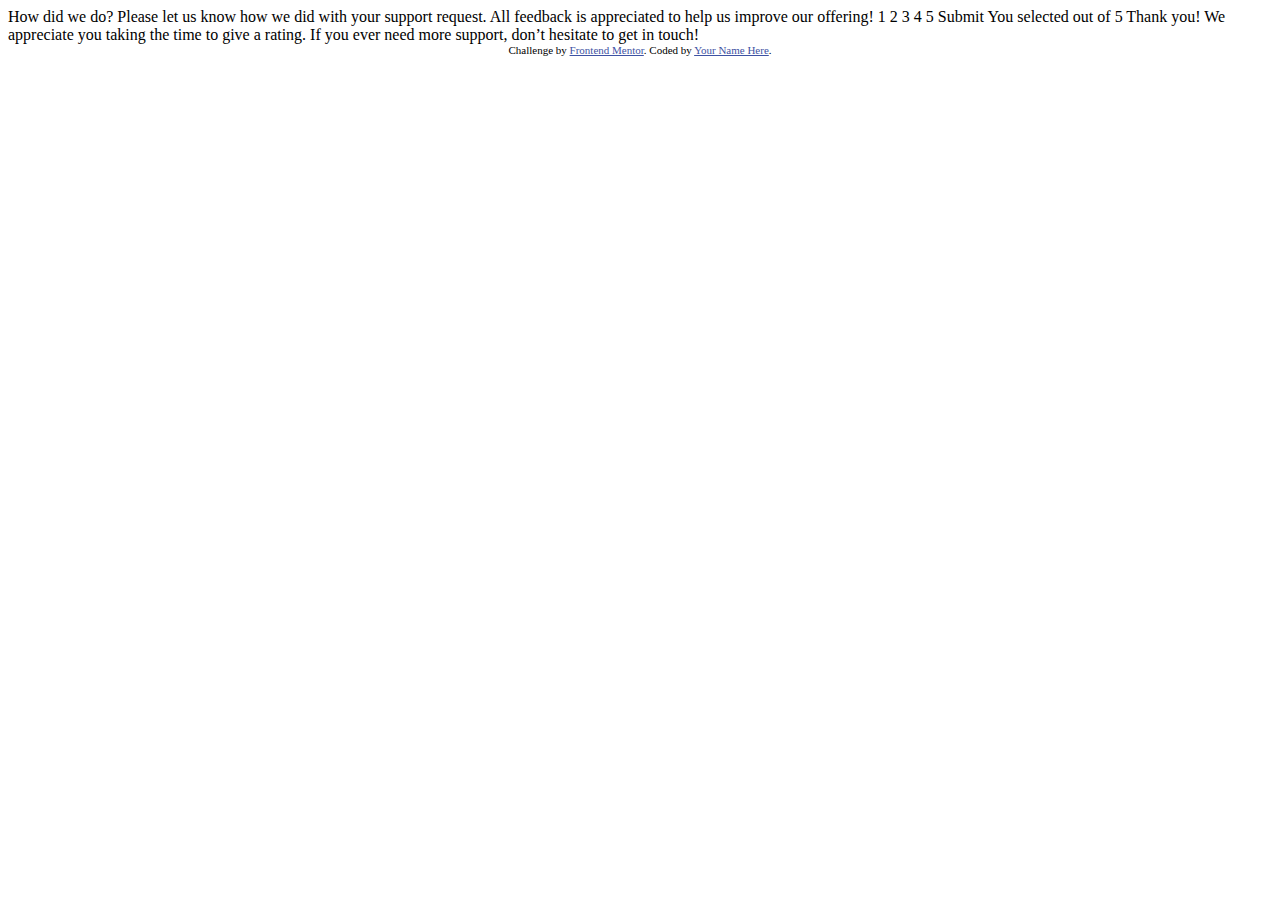
<file: interactive-rating-component-main/index.html>
<!DOCTYPE html>
<html lang="en">
<head>
  <meta charset="UTF-8">
  <meta name="viewport" content="width=device-width, initial-scale=1.0"> <!-- displays site properly based on user's device -->

  <link rel="icon" type="image/png" sizes="32x32" href="./images/favicon-32x32.png">
  
  <title>Frontend Mentor | Interactive rating component</title>

  <!-- Feel free to remove these styles or customise in your own stylesheet 👍 -->
  <style>
    .attribution { font-size: 11px; text-align: center; }
    .attribution a { color: hsl(228, 45%, 44%); }
  </style>
</head>
<body>

  <!-- Rating state start -->

  How did we do?

  Please let us know how we did with your support request. All feedback is appreciated 
  to help us improve our offering!

  1 2 3 4 5

  Submit

  <!-- Rating state end -->

  <!-- Thank you state start -->

  You selected <!-- Add rating here --> out of 5

  Thank you!

  We appreciate you taking the time to give a rating. If you ever need more support, 
  don’t hesitate to get in touch!

  <!-- Thank you state end -->

  
  <div class="attribution">
    Challenge by <a href="https://www.frontendmentor.io?ref=challenge" target="_blank">Frontend Mentor</a>. 
    Coded by <a href="#">Your Name Here</a>.
  </div>
</body>
</html>
</file>
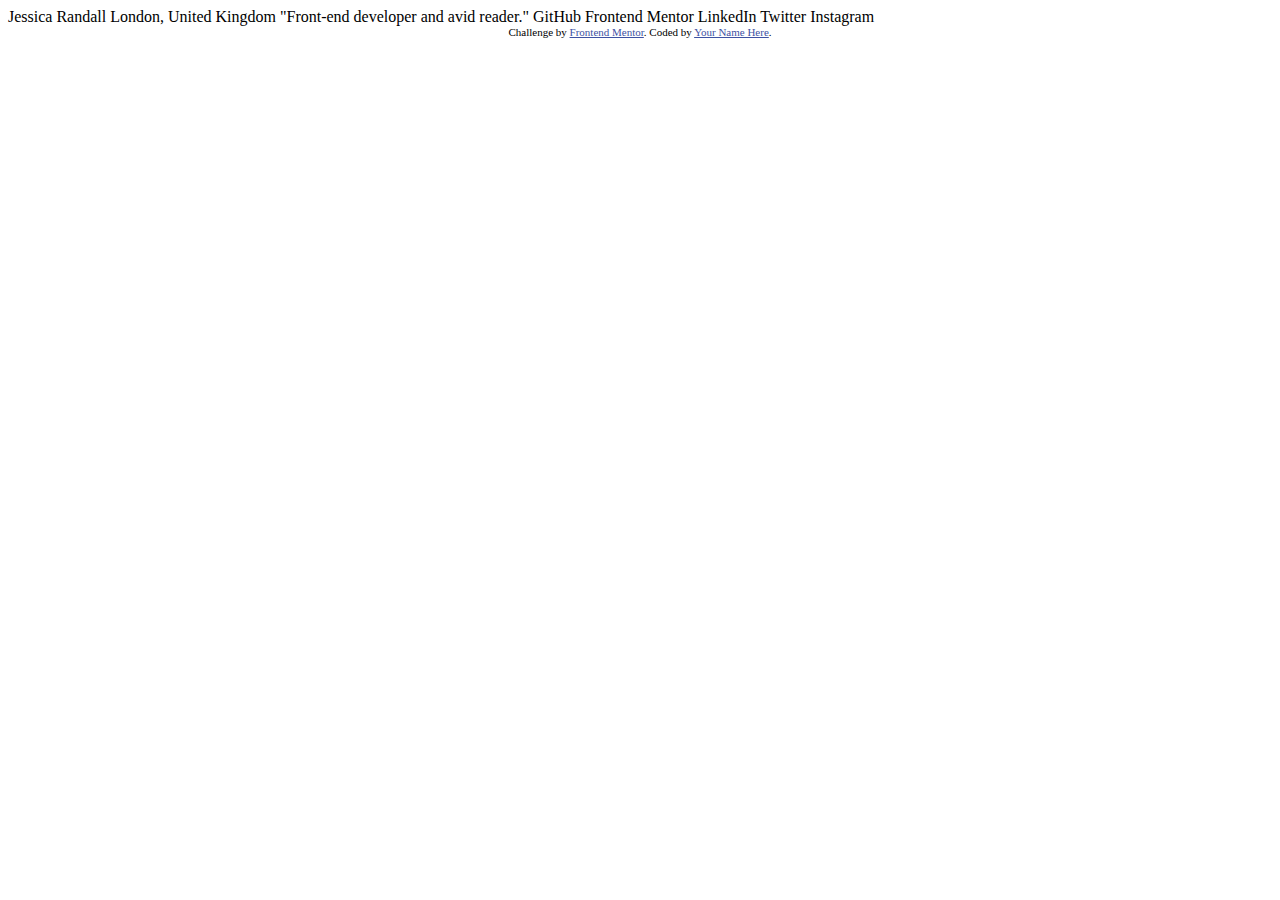
<file: social-links-profile-main/social-links-profile-main/index.html>
<!DOCTYPE html>
<html lang="en">
<head>
  <meta charset="UTF-8">
  <meta name="viewport" content="width=device-width, initial-scale=1.0"> <!-- displays site properly based on user's device -->

  <link rel="icon" type="image/png" sizes="32x32" href="./assets/images/favicon-32x32.png">
  
  <title>Frontend Mentor | Social links profile</title>

  <!-- Feel free to remove these styles or customise in your own stylesheet 👍 -->
  <style>
    .attribution { font-size: 11px; text-align: center; }
    .attribution a { color: hsl(228, 45%, 44%); }
  </style>
</head>
<body>

  Jessica Randall
  London, United Kingdom
  "Front-end developer and avid reader."

  GitHub
  Frontend Mentor
  LinkedIn
  Twitter
  Instagram
  
  <div class="attribution">
    Challenge by <a href="https://www.frontendmentor.io?ref=challenge" target="_blank">Frontend Mentor</a>. 
    Coded by <a href="#">Your Name Here</a>.
  </div>
</body>
</html>
</file>
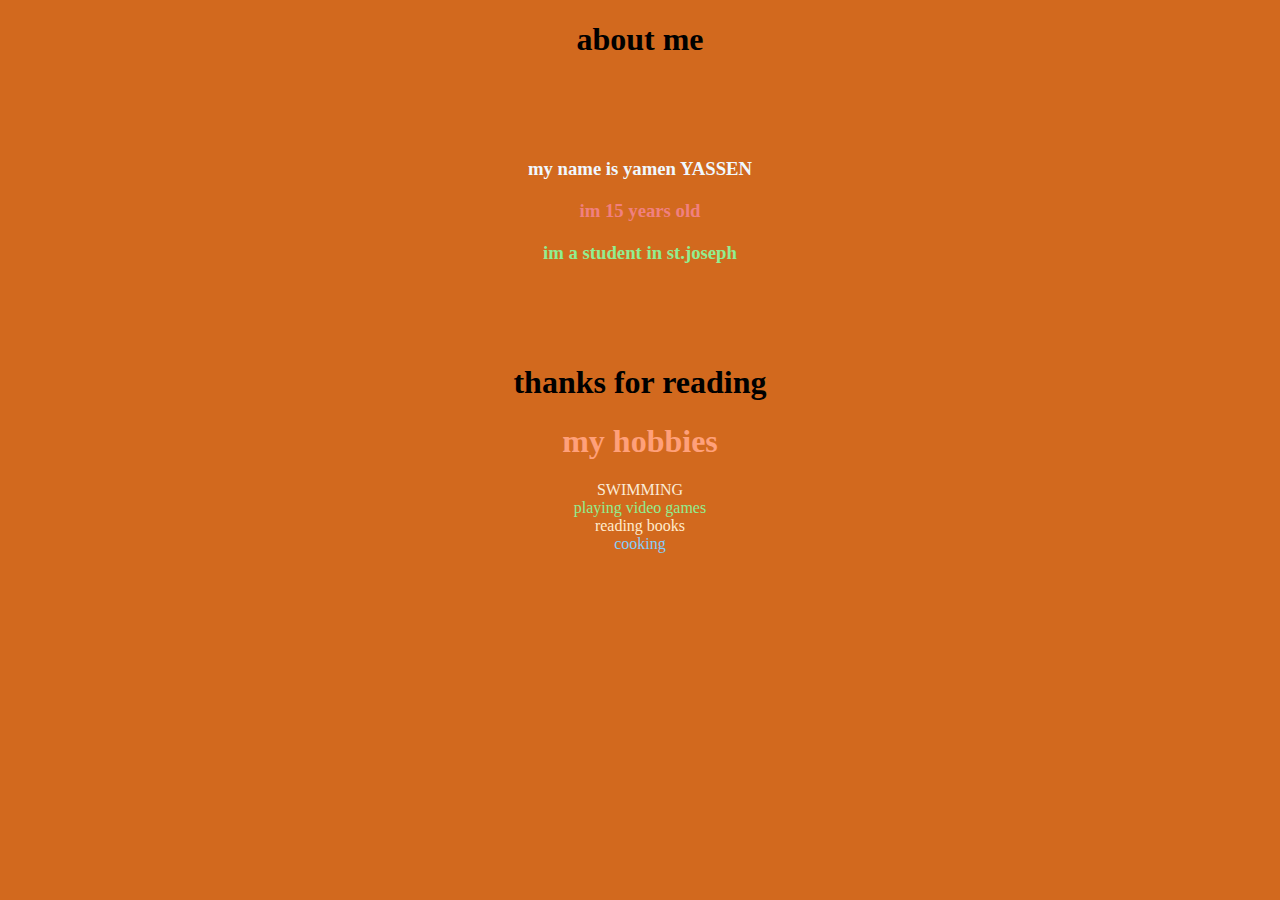
<file: about.html>
<!DOCTYPE html>
<html>
<head>
    <title>About Me</title>
    <header>
        <h1 class="h1-style">about me</h1>
    </header>
    <section>
        <h3 class="h3-1-style">my name is yamen YASSEN</h3>
        <h3 class="h3-2-style">im 15 years old</h3>
        <h3 class="h3-3-style">im a student in st.joseph</h3>
        
    </section>
    <style>
        body{
            background-color:chocolate;
        }
        h3{
            text-align: center;
            margin: 20px;
        }
        .h1-style{
            text-align: center;
            margin-bottom: 100px;
        }
        .h1-2-style{
            text-align: center;
            margin-top: 100px;
        }
        .h3-1-style{
            color: aliceblue;
            text-align: center
        }
        .h3-2-style{
            color: lightcoral;
            text-align: center
        }
        .h3-3-style{
            color: lightgreen;
            text-align: center
        }
        .h3-4-style{
            color: lightsalmon;
            text-align: center
        }
        .h1-5-style{
            color: lightsalmon;
            text-align: center
        }
        li{
           text-align: center; 
        }
        ul{
            text-align: center
        }
        .r1-style{
            color:aliceblue;
        }
         .r2-style{
            color:antiquewhite;
        }
         .r3-style{
            color:lightgreen;
        }
         .r4-style{
            color:blanchedalmond;
        }
         .r5-style{
            color:lightskyblue;
        }
    </style>
    <footer>
        <h1 class="h1-2-style">thanks for reading</h1>
    </footer>
</head>
<body>
    <main>
        <h1 class="h1-5-style">my hobbies</h1>
        
            <li class="r2-style">SWIMMING</li>
            <li class="r3-style">playing video games</li>
            <li class="r4-style">reading books</li>
            <li class="r5-style">cooking</li>
         
    </main>
</body>
</html>
</file>
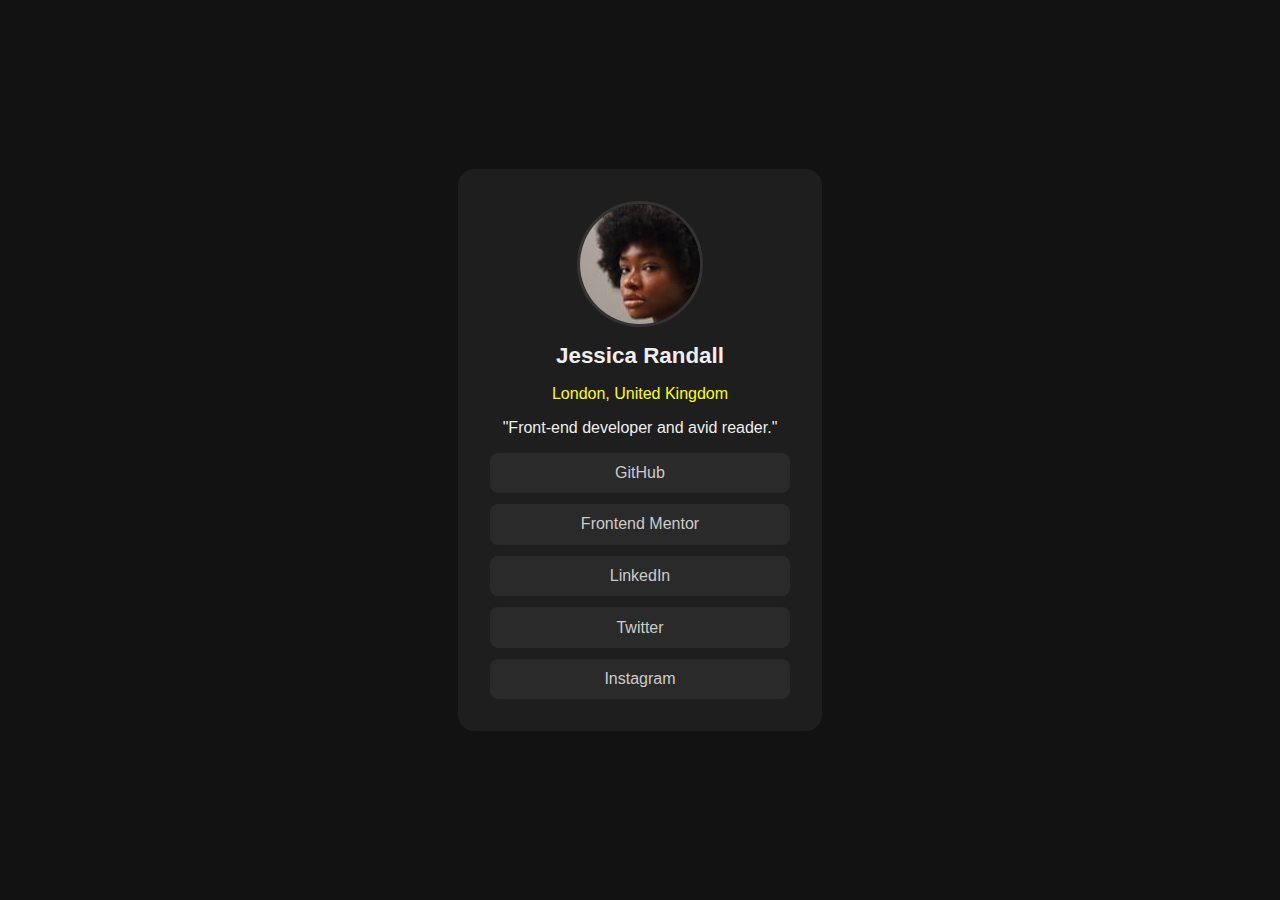
<file: chalange.html>
<!DOCTYPE html>
<html>
<head>
 
  <title>Profile Card</title>
  <link rel="stylesheet" href="chalange.css">
</head>
<body>
  <section class="card">
    <section class="profile-1">
      <img src="social-links-profile-main/social-links-profile-main/assets/images/avatar-jessica.jpeg" alt="Profile picture">
    </section>
    <h2 class="profile-name">Jessica Randall</h2>
    <p class="profile-loc">London, United Kingdom</p>
    <p class="profile-2">"Front‑end developer and avid reader."</p>
    <section class="list">
      <a href="#">GitHub</a>
      <a href="#">Frontend Mentor</a>
      <a href="#">LinkedIn</a>
      <a href="#">Twitter</a>
      <a href="#">Instagram</a>
    </section>
</section>
</body>
</html>
</file>
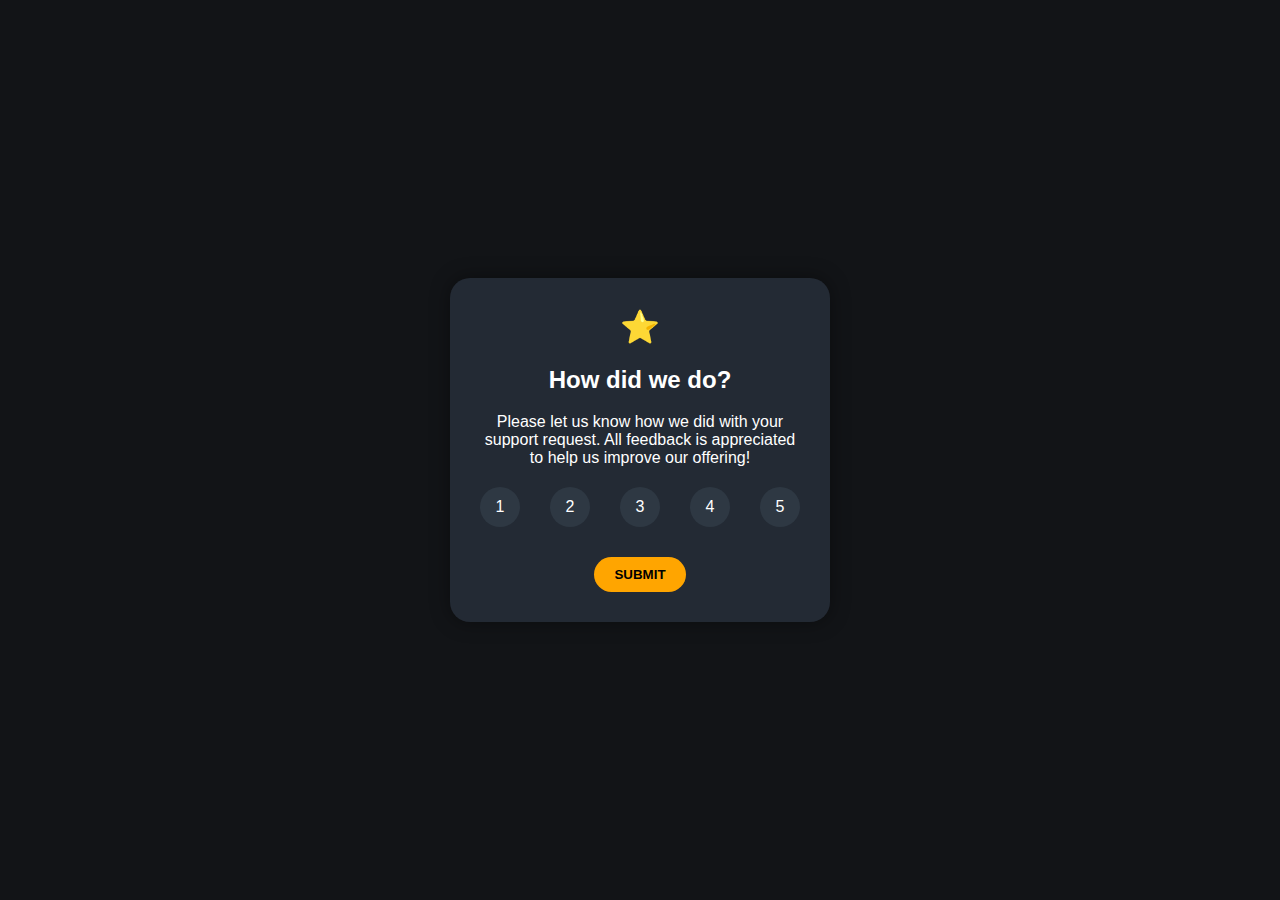
<file: chalange2.html>
<!DOCTYPE html>
<html>
<head>
  <title>Feedback Rating</title>
  <link rel="stylesheet" href="chalange2.css">
</head>
<body>
  <!-- Rating Card -->
  <div class="card" id="rating-card">
    <div class="star">⭐</div>
    <h2>How did we do?</h2>
    <p>Please let us know how we did with your support request. All feedback is appreciated to help us improve our offering!</p>

    <div class="ratings">
      <button class="rate-btn">1</button>
      <button class="rate-btn">2</button>
      <button class="rate-btn">3</button>
      <button class="rate-btn">4</button>
      <button class="rate-btn">5</button>
    </div>

    <button class="submit-btn">SUBMIT</button>
  </div>

  <!-- Thank You Card -->
  <div class="card hidden" id="thank-you-card">
    <img src="interactive-rating-component-main\images\illustration-thank-you.svg" alt="Thank You Image" class="image">
    <div class="rating-msg" id="selected-text"></div>
    <h2>Thank you!</h2>
    <p>We appreciate you taking the time to give a rating.<br>
    If you ever need more support, don’t hesitate to get in touch!</p>
  </div>

  <script src="chalange2.js"></script>
</body>
</html>
</file>
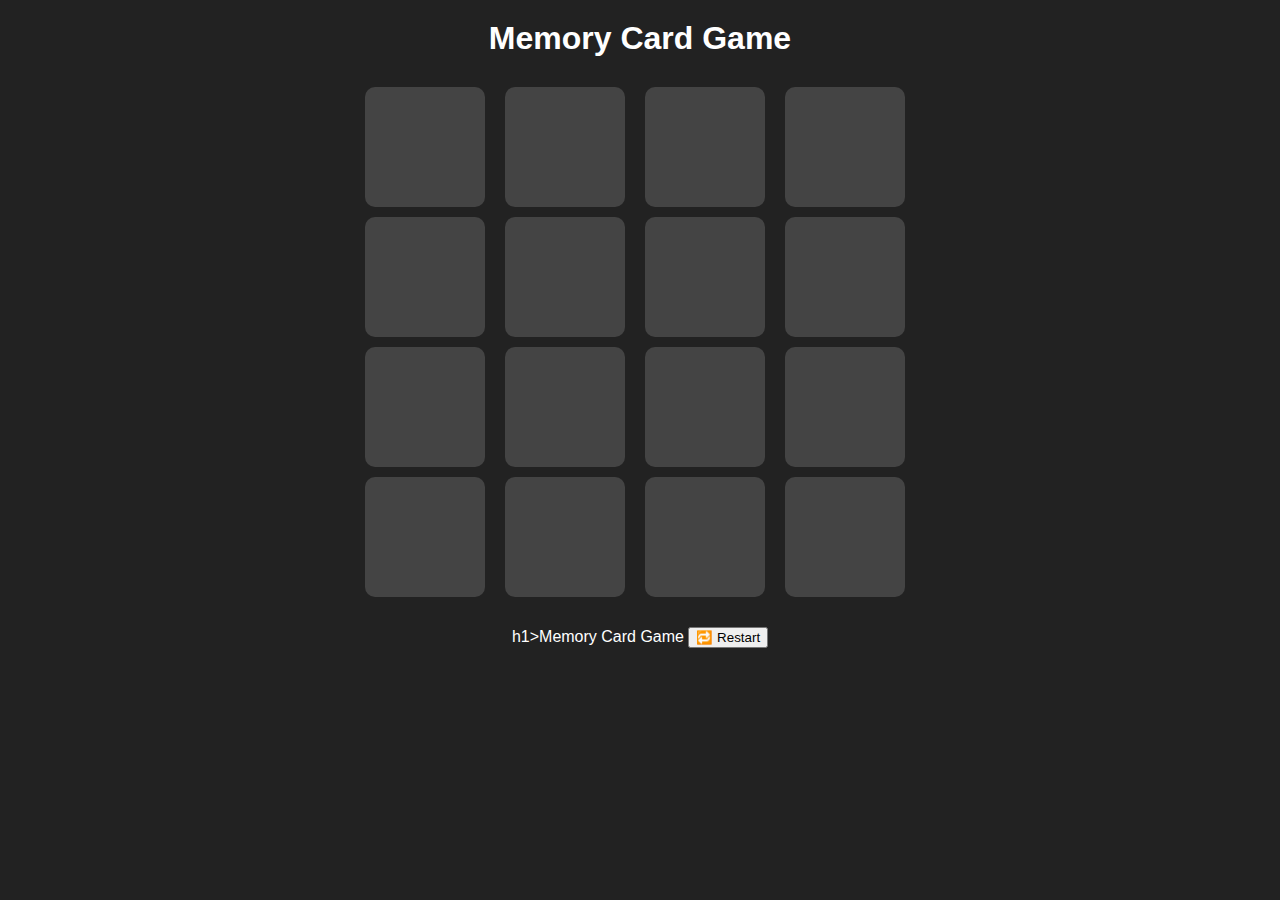
<file: download.htm>
<!DOCTYPE html>
<html lang="en">
<head>
  
  <title>Memory Card Game</title>
  <link rel="stylesheet" href="index3.css" />
  
</head>
<body>
  <h1>Memory Card Game</h1>
  <div class="game-board" id="gameBoard"></div>
  h1>Memory Card Game</h1>
<button onclick="restartGame()" style="margin-bottom: 20px;">🔁 Restart</button>
<div class="game-board" id="gameBoard"></div>

  <script src="index3.js"></script>
</body>
</html>
</file>
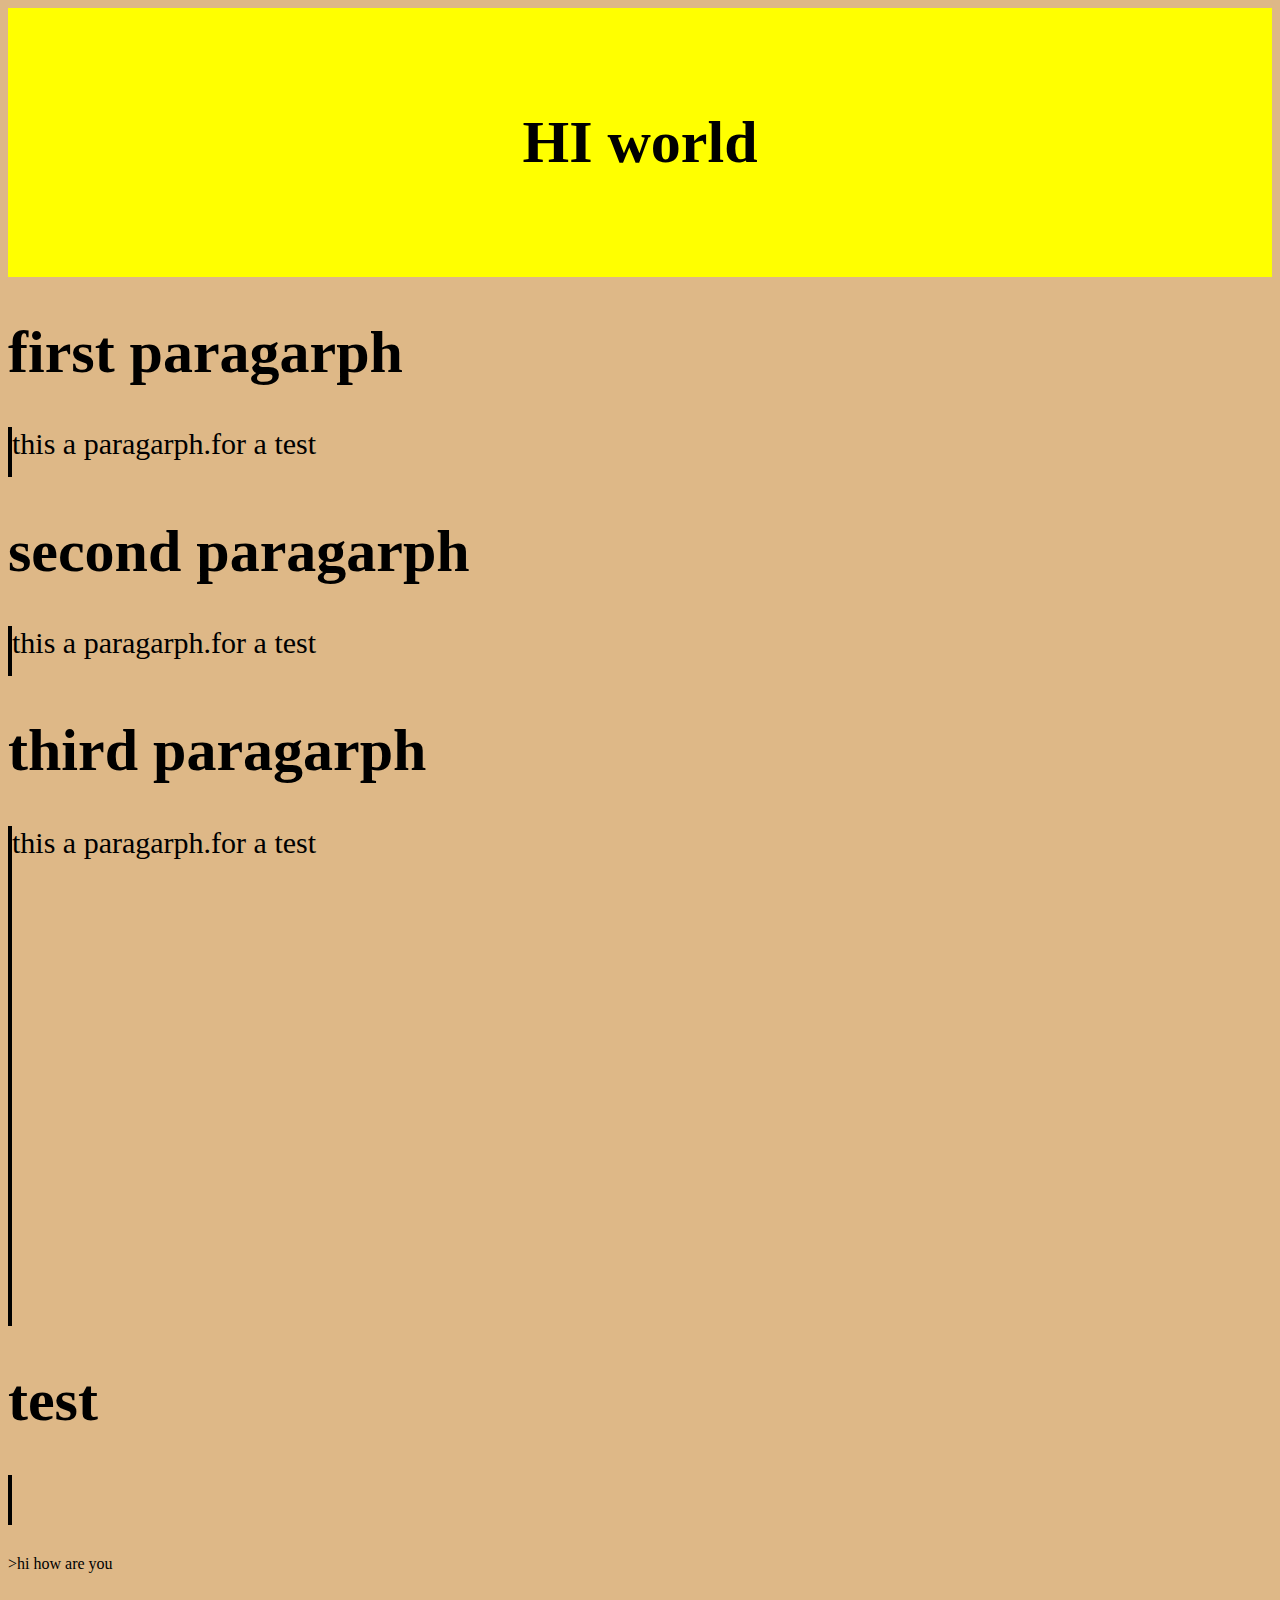
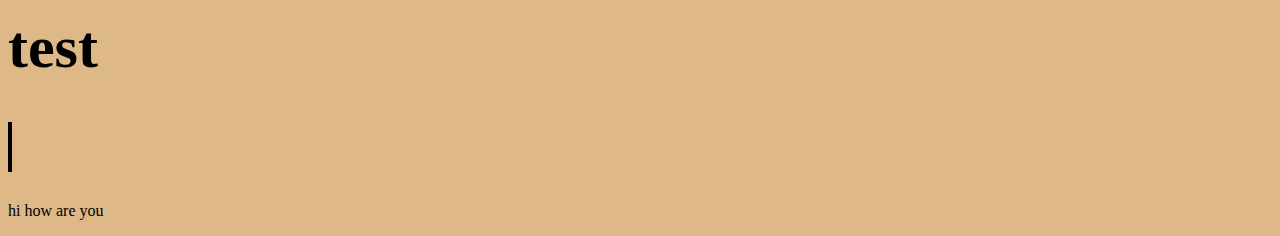
<file: example.html>
<!DOCTYPE html>
<html>
    <head>
        <header>
            <h1>HI world</h1>
        
        </header>
        <style>
            body{
                background-color: burlywood;
            }
            h1{
                color: black;
            }
            header{
            padding: 60px;
            text-align: center;
            background:yellow;
            color:yellow;
            font-size:30px
            }    
            .p-style{
                
                border-left: 4px solid black;
             height: 50px;   
            }
            .h1-style{
                font-size:60px
            }
            .h1-2-style{
                
                font-size:60px
            }
            .h1-3-style{
                font-size:60px
            }
            .p2-style{
                 border-left: 4px solid black;
                 height: 500px;
            }
        </style>
    </head>
    <body>
        <main>
            <section>
                <h1 class="h1-style">first paragarph</h1>
                <p style="font-size: 30px;" class="p-style">this a paragarph.for a test</p>
            </section>
            <section>
                <h1 class="h1-2-style">second paragarph</h1>
                <p style="font-size: 30px;" class="p-style">this a paragarph.for a test</p>
            </section>
            <section>
                <h1 class="h1-3-style">third paragarph</h1>
                <p style="font-size: 30px;" class="p2-style">this a paragarph.for a test</p>
                <h1 class="h1-3-style">test</h1>
                <p style="font-size: 30px;" class="p-style"></p>>hi how are you</p>
                <h1 class="h1-3-style">test</h1>
                <p style="font-size: 30px;"  class="p-style"></p>hi how are you</p>
            </section>
            
        </main>
    </body>
</html>
</file>
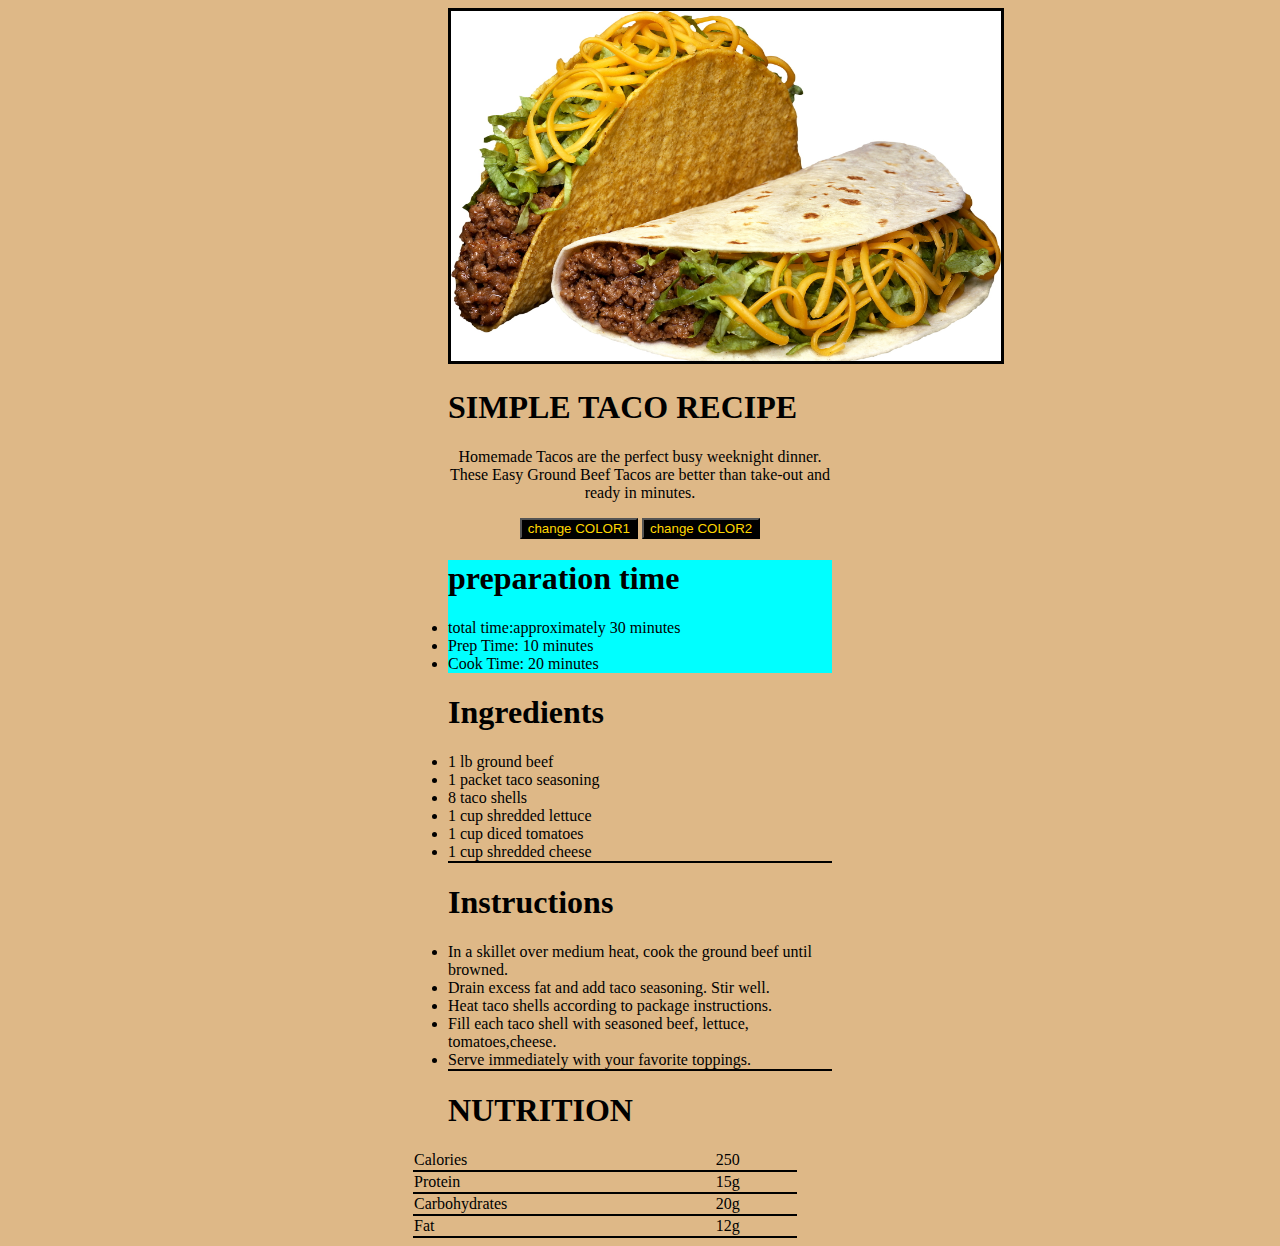
<file: FOOD.HTML>
<!DOCTYPE html>
<html>
    <head>
        <link rel="stylesheet" href="FOOD.CSS">
        
        <title>Simple Taco Recipe</title>
        
        <header>
      <img src="TACO.jpg" alt="TACO" height="350" width="550"> 
      <h1>SIMPLE TACO RECIPE</h1>  
      <p id="p1">Homemade Tacos are the perfect busy weeknight dinner.  These Easy Ground Beef Tacos are better than take-out and ready in minutes.</p>  
      <button id="button1">change COLOR1</button>
      <button id="button2">change COLOR2</button>
        </header>
    </head> 
    <body>
        <main>
            <section class="style-1">
                <h1>preparation time</h1>
                    <li>total time:approximately 30 minutes </li>
                    <li>Prep Time: 10 minutes</li>
                    <li>Cook Time: 20 minutes</li>
            </section>
            <section class="style-2">
                <h1>Ingredients</h1>
                    <li>1 lb ground beef</li>
                    <li>1 packet taco seasoning</li>
                    <li>8 taco shells</li>
                    <li>1 cup shredded lettuce</li>
                    <li>1 cup diced tomatoes</li>
                    <li>1 cup shredded cheese</li>
            </section>
            <section class="style-3">
                <h1>Instructions</h1>
                    <li>In a skillet over medium heat, cook the ground beef until browned.</li>
                    <li>Drain excess fat and add taco seasoning. Stir well.</li>
                    <li>Heat taco shells according to package instructions.</li>
                    <li>Fill each taco shell with seasoned beef, lettuce, tomatoes,cheese.</li>
                    <li>Serve immediately with your favorite toppings.</li>
            </section>
            <section >
                <h1 class="style-4">NUTRITION</h1>
                    <table>
                        <tr>
                            <td>Calories</td>
                            <td>250</td>
                        </tr>
                        <tr>
                            <td>Protein</td>
                            <td>15g</td>
                        </tr>
                        <tr>
                            <td>Carbohydrates</td>
                            <td>20g</td>
                        </tr>
                        <tr>
                            <td>Fat</td>
                            <td>12g</td>
                        </tr>
                    </table>
            </section>
        </main>
        <script src="test2.js"></script>
    </body>
</html>
</file>
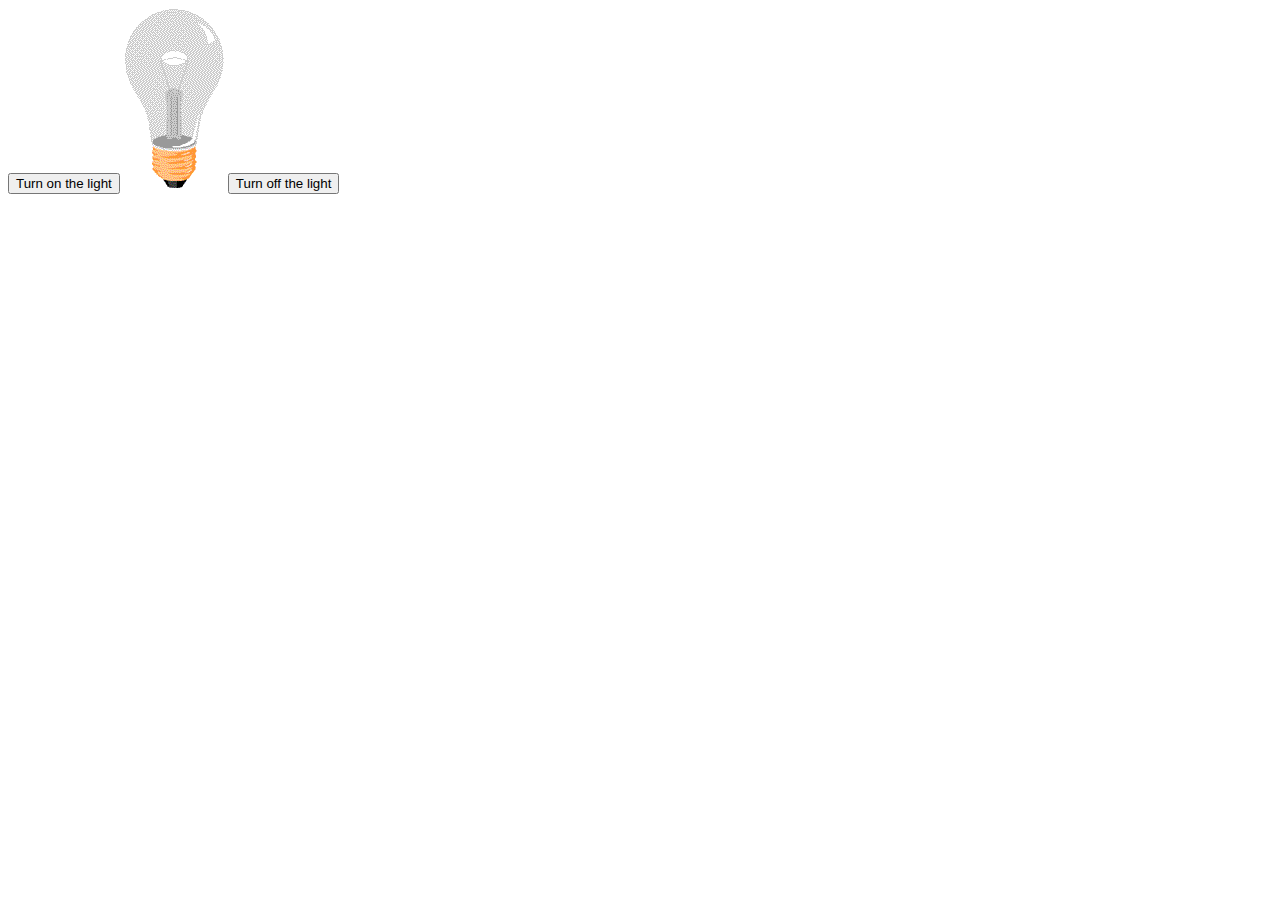
<file: light.html>
<!DOCTYPE html>
<html>
    <head>

    </head>
    <body>
        <main>
           <button onclick="document.getElementById('myImage').src='on.gif'">Turn on the light</button>

<img id="myImage" src="off.gif" style="width:100px">

<button onclick="document.getElementById('myImage').src='off.gif'">Turn off the light</button>

        </main>
    </body>
</html>
</file>
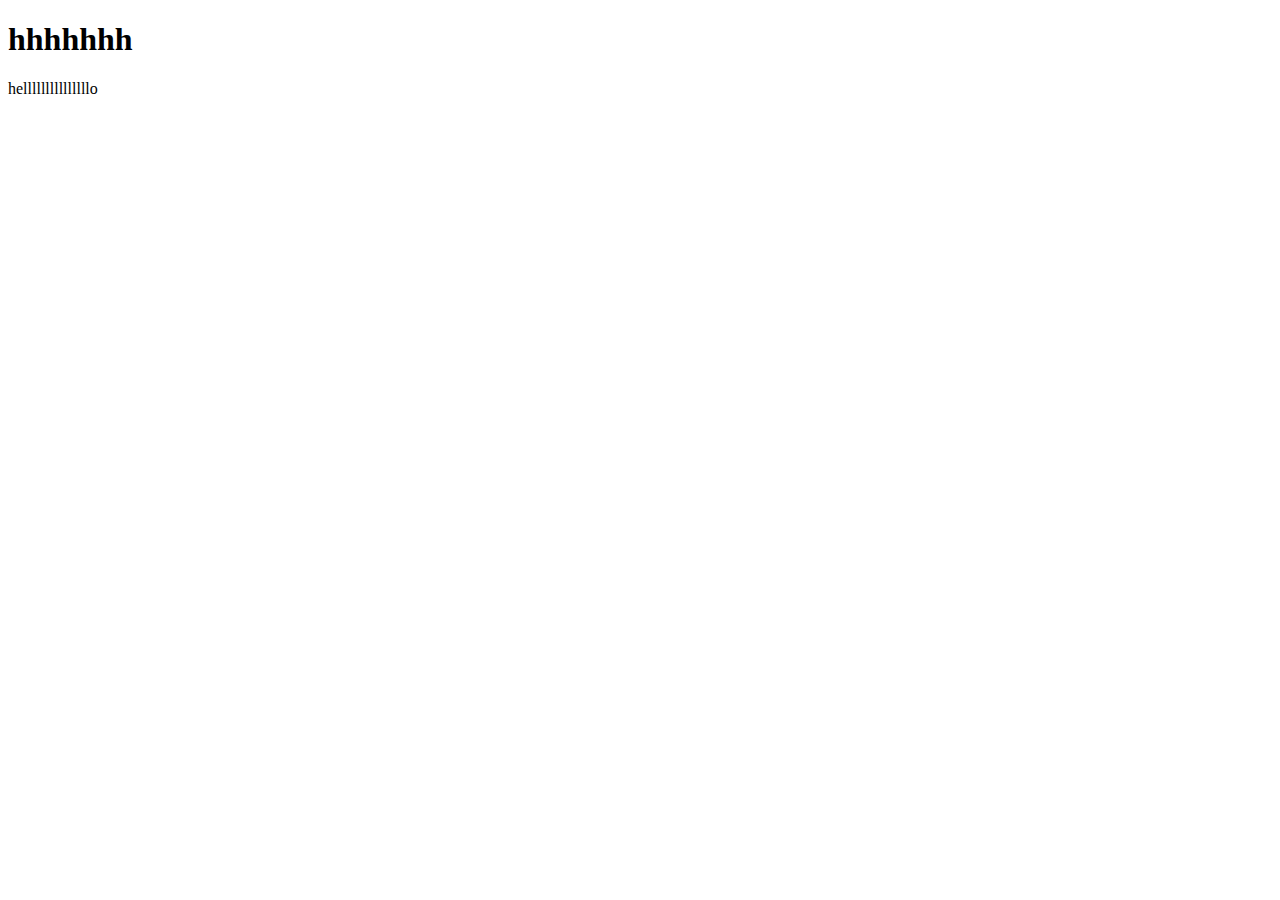
<file: new.html>
<!DOCTYPE html>
<html>
    <head>
        <header>
            <h1> hello </h1>

        </header>
    </head>
    <body>
        <p id="p2"> This is a paragraph. </p>

    </body>
    <script>
        var h1element = document.querySelector('h1');
        h1element.innerHTML ="hhhhhhh";
        var p2 =document.getElementById('p2');
        p2.innerHTML = "helllllllllllllllo";
    </script>
</html>
</file>
<file: chalange.css>
<style>
    * { box-sizing: border-box; }
    body {
      background: #121212;
      font-family: Arial, sans-serif;
      display: flex;
      align-items: center;
      justify-content: center;
      height: 100vh;
      margin: 0;
    }
    .card {
      background: #1e1e1e;
      padding: 2rem;
      border-radius: 16px;
      width: 300px;
      text-align: center;
      color: #eee;
    }
    .profile-1 {
      width: 120px;
      height: 120px;
      border-radius: 50%;
      overflow: hidden;
      margin: 0 auto 1rem;
      border: 3px solid #333;
    }
   
    .profile-name {
      font-size: 1.4rem;
      margin: 0.5rem 0 0.2rem;
    }
   .profile-loc {
     color: yellow;
    }
   
    .list {
      display: flex;
      flex-direction: column;
      gap: 0.7rem;
    }
    .list a {
      display: block;
      padding: 0.7rem;
      background: #2a2a2a;
      color: #ccc;
      text-decoration: none;
      border-radius: 8px;
      transition: background 0.2s, color 0.2s;
    }
    .list a:hover {
      background: #444;
      color: #fff;
    }
  </style>
</file>
<file: chalange2.css>
body {
  background-color: #121417;
  font-family: Arial, sans-serif;
  color: white;
  display: flex;
  justify-content: center;
  align-items: center;
  height: 100vh;
  margin: 0;
}

.card {
  background-color: #232a34;
  padding: 30px;
  border-radius: 20px;
  width: 320px;
  text-align: center;
  box-shadow: 0 0 20px rgba(0,0,0,0.4);
}

.star {
  font-size: 2rem;
  margin-bottom: 10px;
}

.ratings {
  display: flex;
  justify-content: space-between;
  margin: 20px 0;
}

.rate-btn {
  background: #2e3843;
  border: none;
  color: white;
  padding: 10px;
  border-radius: 50%;
  width: 40px;
  height: 40px;
  font-size: 1rem;
  cursor: pointer;
  transition: 0.2s;
}

.rate-btn.selected {
  background-color: orange;
  color: black;
}

.submit-btn {
  background-color: orange;
  border: none;
  color: black;
  padding: 10px 20px;
  border-radius: 20px;
  cursor: pointer;
  font-weight: bold;
  margin-top: 10px;
}

.hidden {
  display: none;
}

.image {
  width: 100px;
  margin-bottom: 20px;
}

.rating-msg {
  background-color: #2e3843;
  color: orange;
  padding: 8px 15px;
  border-radius: 20px;
  display: inline-block;
  margin-bottom: 20px;
  font-weight: bold;
}
</file>
<file: index3.css>
body {
  font-family: Arial, sans-serif;
  text-align: center;
  background-color: #222;
  color: #fff;
}

h1 {
  margin-top: 20px;
}

.game-board {
  width: 600px;
  margin: 30px auto;
  display: grid;
  grid-template-columns: repeat(4, 130px);
  grid-gap: 10px;
  justify-content: center;
}

.card {
  width: 120px;
  height: 120px;
  background-color: #444;
  border-radius: 10px;
  cursor: pointer;
  font-size: 40px;
  display: flex;
  align-items: center;
  justify-content: center;
  color: transparent;
  transition: all 0.3s;

}

.card.flipped,
.card.matched {
  background-color: #00aaff;
  color: white;
}

.card.matched {
  background-color: #28a745;
}
</file>
<file: FOOD.CSS>
header {
    text-align: center;
}
body{
    text-align: center;
    background-color:burlywood ;
    width: 30%;
    height: 30%;
    margin-left: 35%;
}
img {
    border-style: solid;
    border-color: black;
}
.style-1{
    background-color:aqua;
    text-align: center;
    text-align: left;
}

table{
    width: 100%;
    border-collapse: collapse;
    margin-left: -35px;
    text-align: left;
}
td{
    border-bottom: 2px solid black;
}
.style-4{
    text-align: left;
}
.style-2,.style-3{
    border-bottom: 2px solid black;
    text-align: left;
}
h1{
    text-align: left;
}
button{
    background-color:black;
    transition: BACKGROUND-COLOR 0.3s;/* Smooth transition */
    color:gold

}
button:active{
    background-color:gold;
}
</file>
